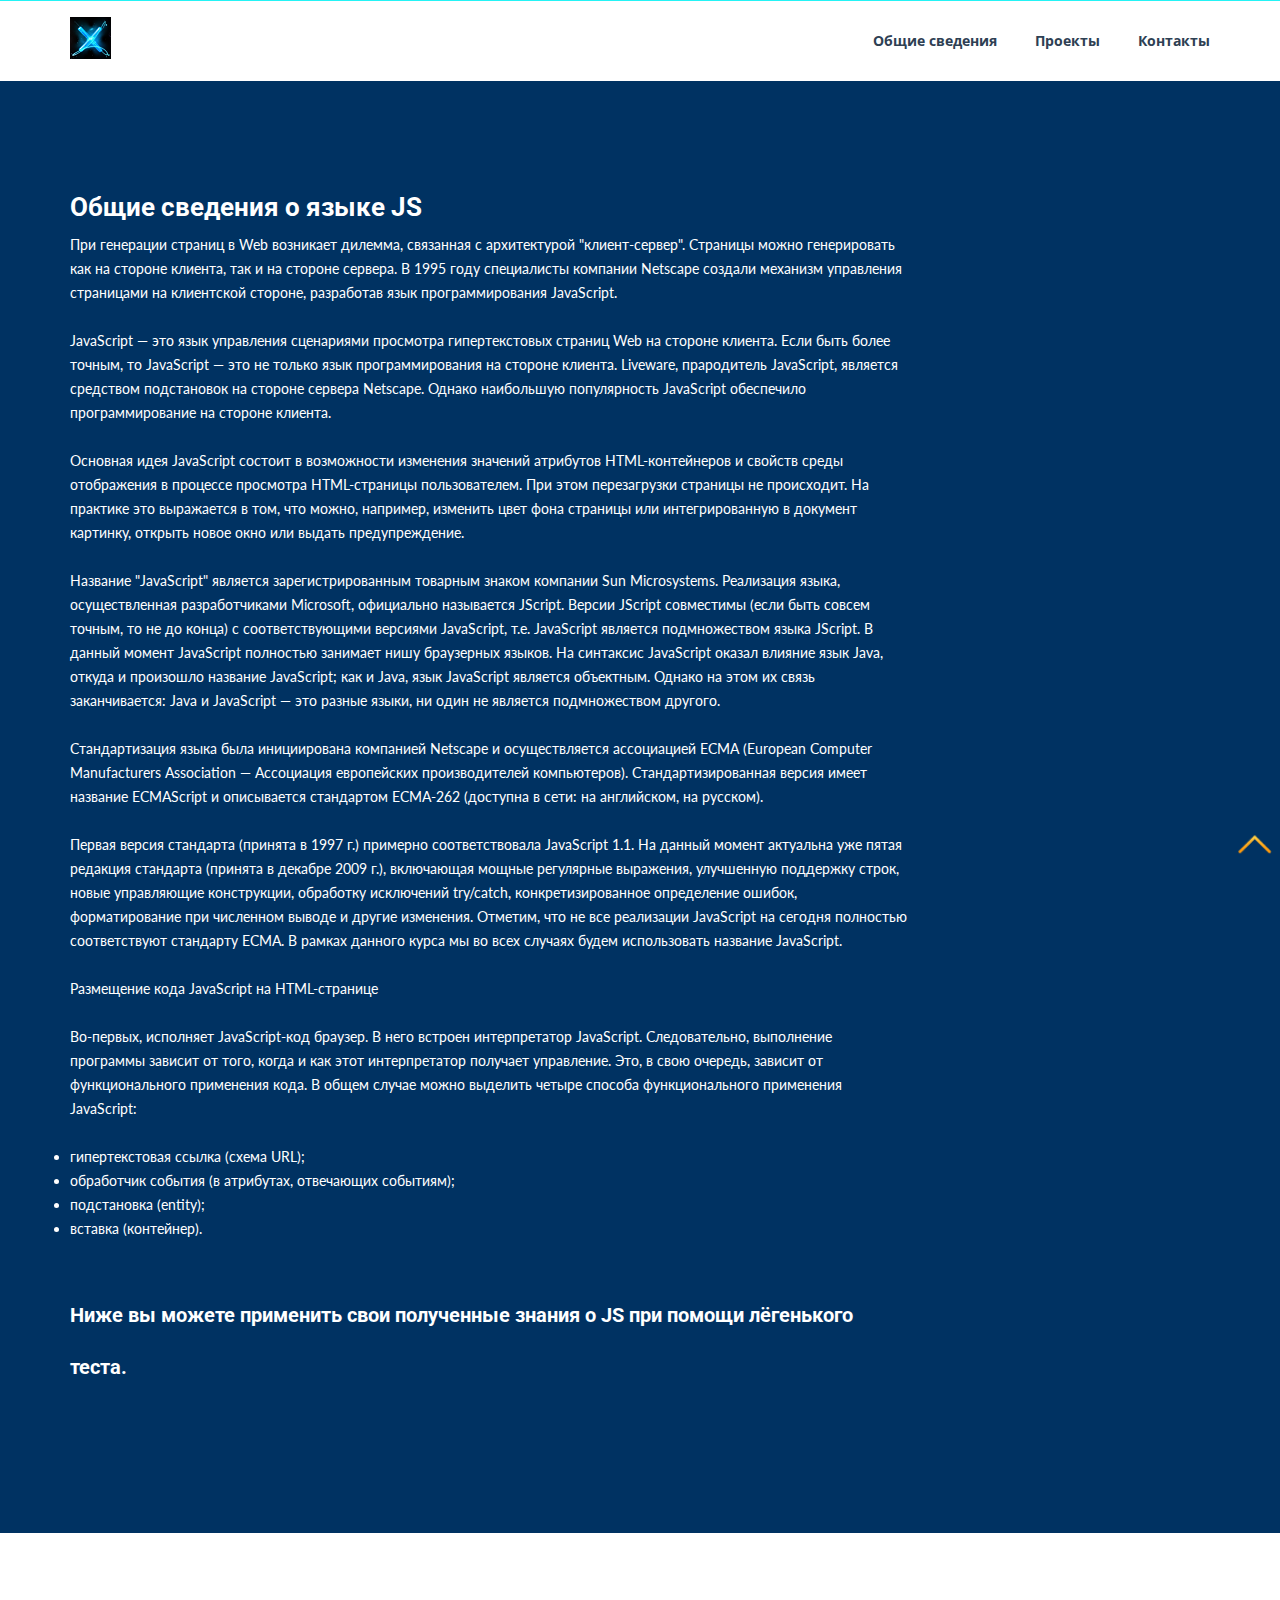
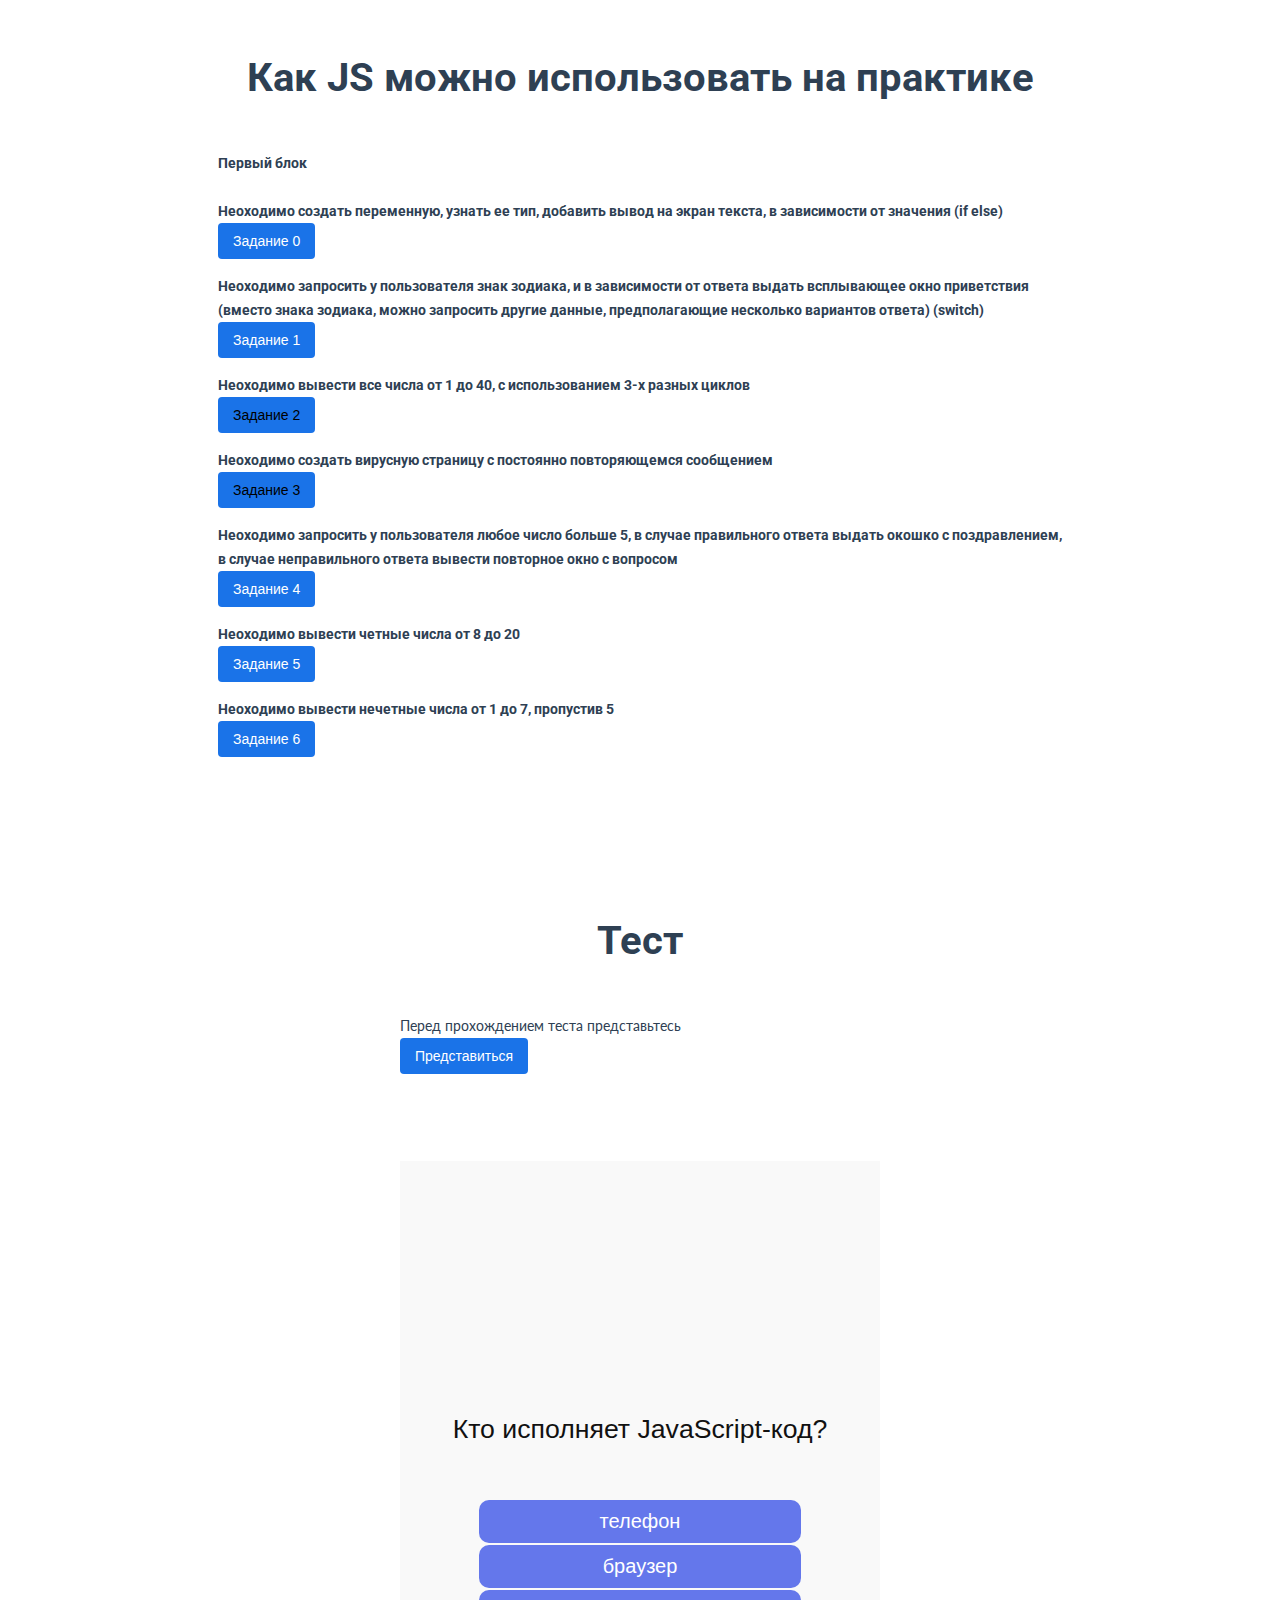
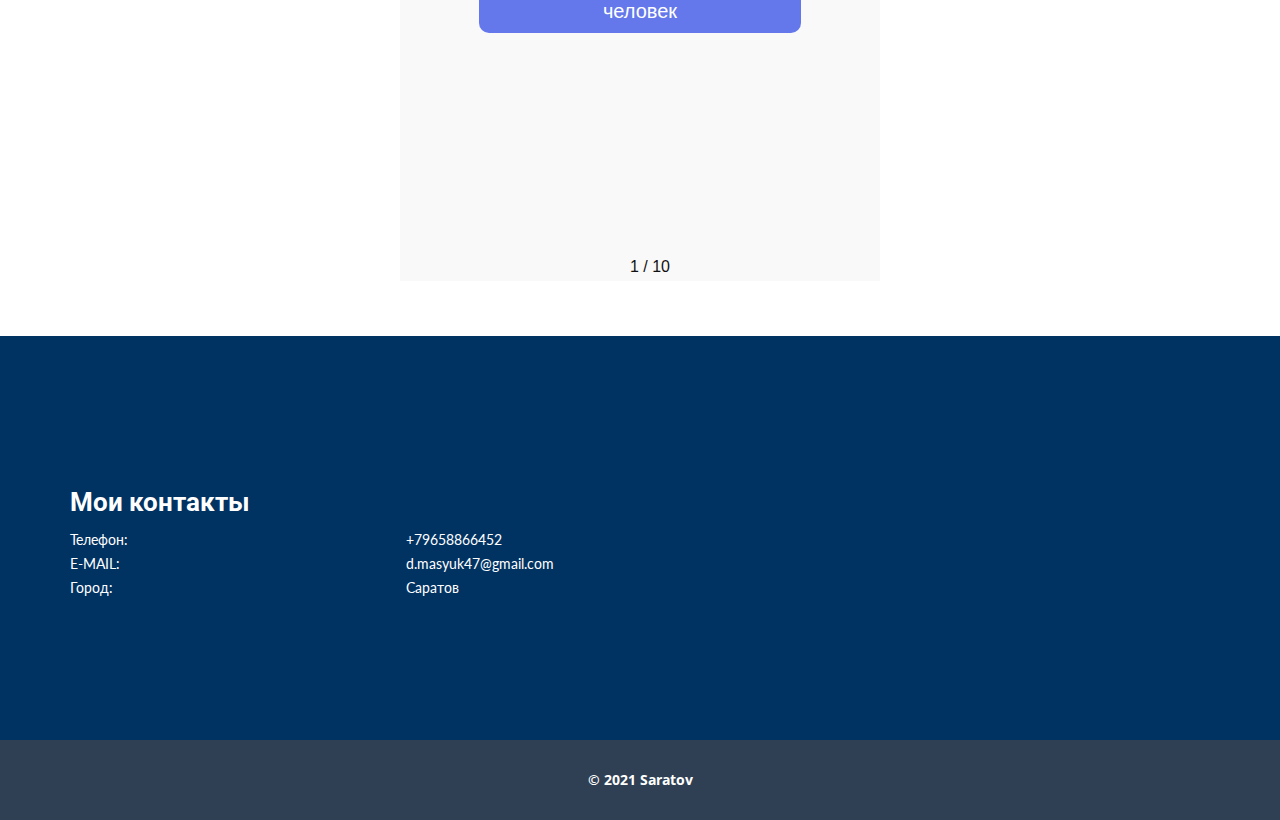
<file: index.html>
<!DOCTYPE html>
<html lang="en">
<head>
  <meta charset="UTF-8">
  <meta name="viewport" content="width=device-width, initial-scale=1.0">
  <meta http-equiv="X-UA-Compatible" content="ie=edge">
  <title>Document</title>
    <link href="https://fonts.googleapis.com/css2?family=Lato:400,700|Open+Sans:700|Roboto:900=swap" rel="stylesheet">
    <link rel="stylesheet" href="css/reset.css">
    <link rel="stylesheet" href="css/style.css">
    <link rel="stylesheet" href="css/media.css">
</head>
<body>
    
    <a name = "myHeader"></a>
    
    
    <header class="header" id="myHeader">
        <div class="container">
           <div class="header__inner"> 
            <div class="logo">
                <a href="#">
                    <img src="images/logo.png" alt="">
                </a>
            </div>
            
            <nav class="menu">
                <div class="btn__menu">
                    <div></div>
                    <div></div>
                    <div></div>
                </div>
                <ul class="menu__list">
                    <li><a href="#a1">Общие сведения</a></li>
                    <li><a href="#a2">Проекты</a></li>
                    <li><a href="#a3">Контакты</a></li>
                    
                </ul>
            </nav>
            </div>
        </div>
    </header>
    
    <section class="top" id="a1">
        <div class="container">
            <div class="top__inner">
        <div class="top-info">
            
            <div class="top-info__title">
            <h1>Общие сведения о языке JS</h1>
            </div>
            <div class="top-info__list">
            При генерации страниц в Web возникает дилемма, связанная с архитектурой "клиент-сервер". Страницы можно генерировать как на стороне клиента, так и на стороне сервера. В 1995 году специалисты компании Netscape создали механизм управления страницами на клиентской стороне, разработав язык программирования JavaScript.<br><br>
            JavaScript — это язык управления сценариями просмотра гипертекстовых страниц Web на стороне клиента. Если быть более точным, то JavaScript — это не только язык программирования на стороне клиента. Liveware, прародитель JavaScript, является средством подстановок на стороне сервера Netscape. Однако наибольшую популярность JavaScript обеспечило программирование на стороне клиента.<br>
            <br>
            Основная идея JavaScript состоит в возможности изменения значений атрибутов HTML-контейнеров и свойств среды отображения в процессе просмотра HTML-страницы пользователем. При этом перезагрузки страницы не происходит. На практике это выражается в том, что можно, например, изменить цвет фона страницы или интегрированную в документ картинку, открыть новое окно или выдать предупреждение.<br>
            <br>
            Название "JavaScript" является зарегистрированным товарным знаком компании Sun Microsystems. Реализация языка, осуществленная разработчиками Microsoft, официально называется JScript. Версии JScript совместимы (если быть совсем точным, то не до конца) с соответствующими версиями JavaScript, т.е. JavaScript является подмножеством языка JScript. В данный момент JavaScript полностью занимает нишу браузерных языков. На синтаксис JavaScript оказал влияние язык Java, откуда и произошло название JavaScript; как и Java, язык JavaScript является объектным. Однако на этом их связь заканчивается: Java и JavaScript — это разные языки, ни один не является подмножеством другого.<br>
            <br>
            Стандартизация языка была инициирована компанией Netscape и осуществляется ассоциацией ECMA (European Computer Manufacturers Association — Ассоциация европейских производителей компьютеров). Стандартизированная версия имеет название ECMAScript и описывается стандартом ECMA-262 (доступна в сети: на английском, на русском).<br>
            <br>
            Первая версия стандарта (принята в 1997 г.) примерно соответствовала JavaScript 1.1. На данный момент актуальна уже пятая редакция стандарта (принята в декабре 2009 г.), включающая мощные регулярные выражения, улучшенную поддержку строк, новые управляющие конструкции, обработку исключений try/catch, конкретизированное определение ошибок, форматирование при численном выводе и другие изменения. Отметим, что не все реализации JavaScript на сегодня полностью соответствуют стандарту ECMA. В рамках данного курса мы во всех случаях будем использовать название JavaScript.<br>
            <br>
            Размещение кода JavaScript на HTML-странице<br>
            <br>
            Во-первых, исполняет JavaScript-код браузер. В него встроен интерпретатор JavaScript. Следовательно, выполнение программы зависит от того, когда и как этот интерпретатор получает управление. Это, в свою очередь, зависит от функционального применения кода. В общем случае можно выделить четыре способа функционального применения JavaScript:<br>
            <br>
            <ul>
                <li>гипертекстовая ссылка (схема URL);</li>
                <li>обработчик события (в атрибутах, отвечающих событиям);</li>
                <li>подстановка (entity);</li>
                <li>вставка (контейнер).</li>
            </ul><br>
            <br>
            <div class="bot-info__title">
            <h1>Ниже вы можете применить свои полученные знания о JS при помощи лёгенького теста.</h1>
            </div>
        
        </div>
            </div>
                </div>
            </div>
    </section>
    
    <a class="up" href = "#myHeader"><img src="images/up.png" alt=""></a>
    
    <section class="projects"  id="a2">
    <div class="container">
        <div class="title">
        Как JS можно использовать на практике
        </div>
        <div>
        <br><br>Первый блок<br><br>
        Неоходимо создать переменную, узнать ее тип, добавить вывод на экран текста, в зависимости от значения (if else)<br>
        <button class="btn" id="btn0">Задание 0</button>
        <br>
        Неоходимо запросить у пользователя знак зодиака, и в зависимости от ответа выдать всплывающее окно приветствия <br>(вместо знака зодиака, можно запросить другие данные, предполагающие несколько вариантов ответа) (switch)<br>
        <button class="btn" id="btn1">Задание 1</button><br>
        Неоходимо вывести все числа от 1 до 40, с использованием 3-х разных циклов<br>
            <button class="btn" id="btn2"><a href="while.html" target="_blank" >Задание 2</a></button><br>
        Неоходимо создать вирусную страницу с постоянно повторяющемся сообщением<br>
        <button class="btn"><a href="virus.html" target="_blank" >Задание 3</a></button><br>
        Неоходимо запросить у пользователя любое число больше 5, в случае правильного ответа выдать окошко с поздравлением, <br>в случае неправильного ответа вывести повторное окно с вопросом<br>
        <button class="btn" id="btn4">Задание 4</button><br>
        Неоходимо вывести четные числа от 8 до 20<br>
        <button class="btn" id="btn5">Задание 5</button><br>
        Неоходимо вывести нечетные числа от 1 до 7, пропустив 5<br>
        <button class="btn" id="btn6">Задание 6</button><br>
        </div>   
    </div>
    </section>
    
    <section class="test"  id="a4">
    <div class="container"><br>
        <div class="title">
        Тест
        </div>
        <br><br>
        Перед прохождением теста представьтесь <br>
        <button class="btn" id="btn7">Представиться</button><br>
            <br><br><br><iframe align="center" src="quiz.html" width="480" height="720" class="quiz-frame"></iframe><br><br><br>
        </div>
    </section>  
    
    
    
    <section class="bot"  id="a3">
        <div class="container">
            <div class="top__inner">
        <div class="top-info">
            
            <div class="top-info__title">
            <h1>Мои контакты</h1>
            </div>
            <div class="top-info__list">
                <table>
                        <tr>
                    <td>Телефон:
                    </td>
                    <td>+79658866452
                    </td>
                    </tr>
                        <tr>
                    <td>E-MAIL:
                    </td>
                    <td>d.masyuk47@gmail.com
                    </td>
                    </tr>
                        <tr>
                    <td>Город:
                    </td>
                    <td>Саратов
                    </td>
                    </tr>
                </table>   
            </div> 
        </div>
        </div></div>
    </section>
    
    

    
    <footer class="footer">
    <div class="container">
        <div class="footer-col">
        <span>© 2021 Saratov</span>
        </div>    
    </div>
    </footer>
    
  <script src="https://ajax.googleapis.com/ajax/libs/jquery/3.4.1/jquery.min.js"></script>
  <script src="js/main.js"></script>
</body>
</html>
</file>
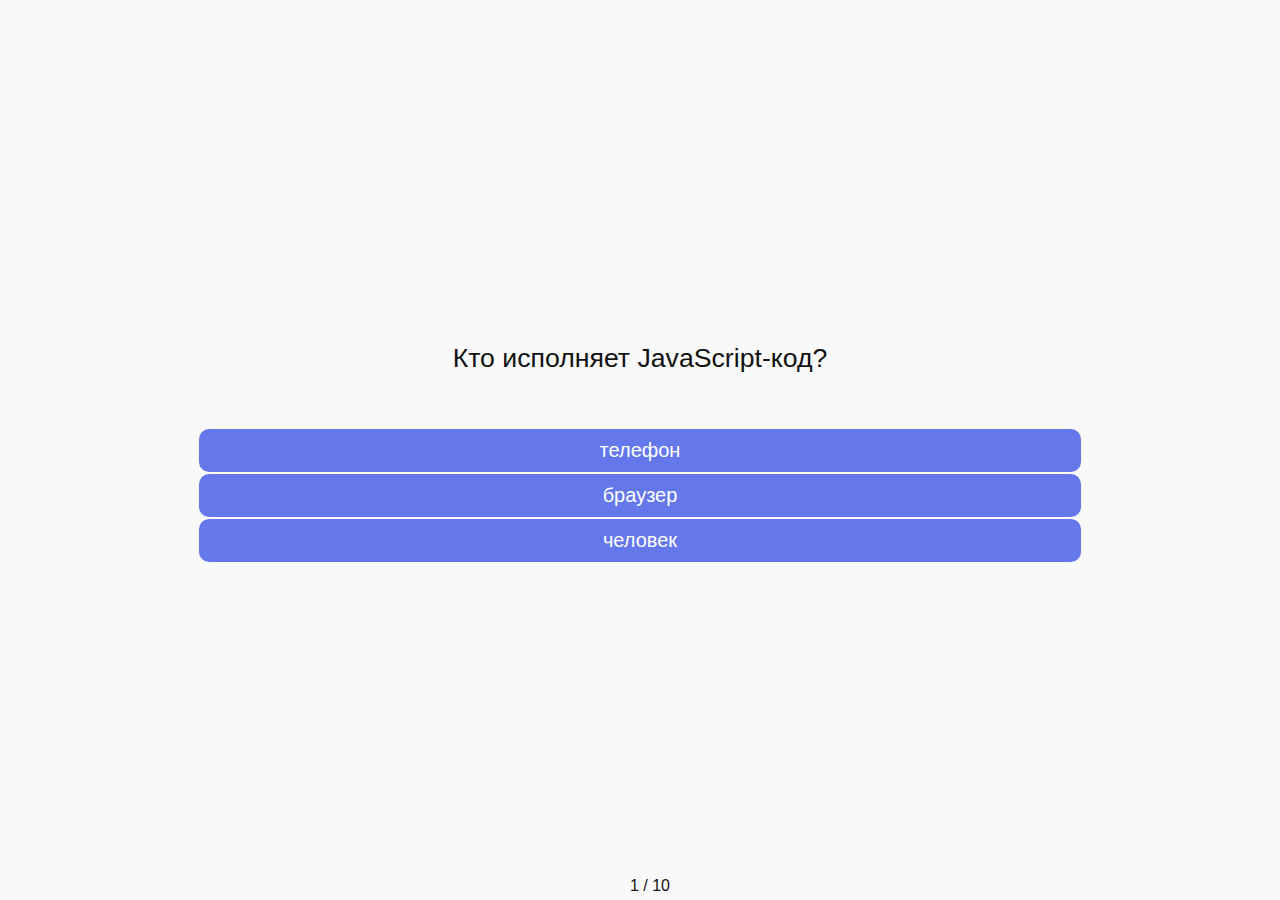
<file: quiz.html>
<!DOCTYPE html>
<html>
	<head>
		<title>Quiz</title>
		<meta charset="utf-8">
		<link rel="stylesheet" type="text/css" href="css/test.css">
		<meta name='viewport' content='width=device-width, initial-scale=1.0, maximum-scale=1.0, user-scalable=0' />
		<meta name="apple-mobile-web-app-capable" content="yes">
		<meta name="mobile-web-app-capable" content="yes">
		<meta name="HandheldFriendly" content="true"/>
	</head>
	<body>
		<div class="wrapper">
			<main class="main">
				<div class="quiz__head">
					<div class="head__content" id="head">Текст вопроса.</div>
				</div>
				<div class="quiz__body">
					<div class="buttons">
						<div class="buttons__content" id="buttons">
							<button class="button">Default button</button><br>
							<button class="button button_wrong">Wrong answer</button><br>
							<button class="button button_correct">Correct answer</button><br>
							<button class="button button_passive">Unclicked button</button><br>
						</div>
					</div>

					<div class="quiz__footer">
						<div class="footer__content" id="pages">0 / 0</div>
					</div>
				</div>
				
			</main>
		</div>
		<script type="text/javascript" src="js/test.js"></script>
	</body>
</html>
</file>
<file: css/style.css>
*{
    box-sizing: border-box;
}

a{
    color: black;
    text-decoration: none;
}

body{
    font-weight: 400;
    font-family: 'Lato', sans-serif;
    line-height: 24px;
    font-size: 14px;
    color: #2E4053;
}

.container{
    max-width: 1170px;
    margin: 0 auto;
    padding: 0 15px;
}
.header{
    border-top: 1px solid #24f3f5;
    background: #fff;
}

.header__inner{
    display: flex;
    justify-content: space-between;
    align-items: center;
    height: 80px;
}
.content {
  padding: 16px;
}

.sticky {
  position: fixed;
  top: 0;
  width: 100%
}

.sticky + .content {
  padding-top: 80px;
}

.menu__list{
    display: flex;
}

.menu__list li{
    margin-left: 38px;
}
.menu__list a{
    font-size: 14px;
    color: #2E4053;
    font-weight: 700;
    font-family: 'Open Sans', sans-serif;
}

.btn__menu{
    width: 40px;
    display: none;
}

.btn__menu div{
    height: 5px;
    background-color: #003262;
    margin-bottom: 5px;
    
}

.top{
  background-color: #003262;
    color: #fff;
    padding-top: 100px;
    padding-bottom: 140px;
}

.top__inner{
    display: flex;   
}

.top-info{
    max-width: 1170px;
    margin-right: 35px;
}

.top-info__title{
    font-weight: 900;
    font-family: 'Roboto', sans-serif;
    font-size: 26px;
    line-height: 52px;
}

.top-info__descr{
    font-weight: 900;
    font-family: 'Roboto', sans-serif;
    line-height: 52px;
}

.top-info__descr2{
    font-weight: 900;
    font-family: 'Roboto', sans-serif;
    line-height: 52px;
}

.bot-info__title{
    font-weight: 900;
    font-family: 'Roboto', sans-serif;
    font-size: 20px;
    line-height: 52px;
}

table {
  table-layout: fixed;
  width: 80%;
}

.test{
   display: flex;
    justify-content: center;
    align-items: center; 
}

.projects{
   display: flex;
    justify-content: center;
    align-items: center; 
    font-weight: 700;
    font-family: 'Roboto',sans-serif;
    color: #2E4053;
    padding: 120px 0;
}

.footer{
    background-color: #304054;
    color: #fff;
    font-weight: 700;
    font-family: 'Open Sans', sans-serif;
    display: flex;
    justify-content: center;
    align-items: center;
    height: 80px;
}

.title{
    text-align: center;
    font-size: 40px;
    line-height: 50px;
    font-weight: 700;
    font-family: 'Roboto',sans-serif;
    color: #2E4053;
}


.projects-slider__item{

}

.projects-slider{
    margin-top: 120px;
}

.projects-slider .slick-list{
    margin: 0 -50px;
}

.projects-slider .slick-slide{
    margin: 0 50px;
}

.projects-slider .slick-dots{
    list-style: none;
    display: flex;
    justify-content: center;
    margin-top: 50px;
}

.projects-slider .slick-dots li{
    margin: 0 8px;
}

.projects-slider .slick-dots li.slick-active button{
    background-color: #fff;
    border: 2px solid #003262;
}

.projects-slider .slick-dots button{
    font-size: 0;
    width: 10px;
    height: 10px;
    border-radius: 50%;
    padding: 0;
    border: none;
    background-color: #003262;
    outline: none;
    
}

.projects-box{     
}

.projects-box__images{
    width: 520px;
    height: 350px;
    margin: 0 auto;
    display: flex;
    align-items: center;
    justify-content: center;
}

.projects-box__text{
    width: 520px;
    font-size: 16px;
    line-height: 26px;
    margin-bottom: 15px;
    display: flex;
    justify-content: center;
}

.projects-box__text span{
    font-weight: 700;
    font-family: 'Roboto',sans-serif;
    color: #2E4053;
}

.bot{
  background-color: #003262;
    color: #fff;
    padding-top: 140px;
    padding-bottom: 140px;
}

.game{
    width: 640px;
    height: 400px;
    margin: 0 auto;
    display: flex;
    justify-content: center;
    align-items: center;
    position: relative;
    cursor: pointer;
    overflow: hidden;
}
.game-img{
    transition: all .5s ease;
}

.game:hover .game-img{
    transform: translateY(-200%);
}

.game::after{
    content: "";
    width: 500px;
    height: 350px;
    position: absolute;
    transition: all .5s;
}

.game::after{
    background-image: url(../images/game2.jpg);
    background-size: cover;
    transform:  translate(0,200%) rotate(20deg);
}

.game:hover:after{
    transform: translate(0, 0) rotate(0deg);
}

.web{
    width: 580px;
    height: 400px;
    margin: 0 auto;
    display: flex;
    justify-content: center;
    align-items: center;
    position: relative;
    cursor: pointer;
    overflow: hidden;
}
.web-img{
    transition: all .5s ease;
}

.web:hover .web-img{
    transform: translateY(-200%);
}

.web::after{
    content: "";
    width: 500px;
    height: 250px;
    position: absolute;
    transition: all .5s;
}

.web::after{
    background-image: url(../images/web2.jpg);
    background-size: cover;
    transform:  translate(0,200%) rotate(20deg);
}

.web:hover:after{
    transform: translate(0, 0) rotate(0deg);
}

.up{
    position: fixed;
    bottom: 20px;
    right: 0;
}

td{
    padding-right: 5px;
}

.wrapper {
  padding: 20px 40px;
  font-family: 'Arial';
  font-size: 16px;
}

.wrapper .inputbox {
  display: inline-block;
  width: 210px;
  border: 1px solid #000;
  text-align: center;
  padding: 5px 10px;
}

.wrapper .inputbox.good {
  background: #b5ffa9;
}

.wrapper .inputbox.bad {
  background: #FC2626;
}

.wrapper .btn {
  display: block;
  margin: 30px 0;
  border: 0;
  background: #000;
  color: #fff;
  text-align: center;
  padding: 10px 20px;
  text-transform: uppercase;
  cursor: pointer;
}

.wrapper .btn:hover {
  background: #FC2626;
}

.result {
  margin: 50px 0;
  font-weight: bold;
}

.result.good {
  color: #4ea140;
}

.result.bad {
  color: #FC2626;
}

.btn {
	box-sizing: border-box;
	padding: 0 15px;
	margin: 0 15px 15px 0;
	outline: none;
	border: none;  
	border-radius: 4px;
	height: 36px;
	line-height: 36px;
	font-size: 14px;
	font-weight: 500;
	text-decoration: none;
	color: #fff;
	background-color: #1a73e8;
	
}
.btn span{
	position: absolute;
	background: #fff;
	transform: translate(-50%, -50%);
	border-radius: 50%;
	pointer-events: none;
	animation: btn_ripples 0.6s linear infinite;
}
@keyframes btn_ripples {
	0% {
		width: 0px;
		height: 0px;
		opacity: 0.5;
	}
	100% {
		width: 1000px;
		height: 1000px;
		opacity: 0;
	}
}
.btn:hover {
	box-shadow: 0 1px 2px 0 rgb(26 115 232 / 45%), 0 1px 3px 1px rgb(26 115 232 / 30%);
	background-color: #297be6;
}
.btn:active {
	box-shadow: 0 1px 2px 0 rgb(26 115 232 / 45%), 0 2px 6px 2px rgb(26 115 232 / 30%);
	background-color: #1a73e8 !important;
}
.btn:focus-visible {
	box-shadow: 0 0 0 3px lightskyblue;
}
.btn:disabled {
	pointer-events: none;
	opacity: 0.65;
}
</file>
<file: css/test.css>
body, html
{
	width: 100%;
	height: 100%;
	margin: 0;
	padding: 0;
	overflow: hidden;
	font-size: 16px;
	font-family: helvetica, arial;
	background: #f9f9f9;
	color: #111;
}

.wrapper
{
	width: 100%;
	height: 100%;
	display: table;
}

.main
{
	display: table-cell;
	vertical-align: middle;
	text-align: center;
}

.quiz-frame
{
	border: 0;
	box-shadow: 0 0 10px rgba(0,0,0,0.5);
}

.quiz__head
{
	font-size: 20pt;
	margin: 10px;
	margin-bottom: 50px;
}

.head__content 
{
	padding: 5px;
}

.quiz__body
{
	margin: 10px;
}

.quiz__footer 
{
	position: absolute;
	bottom: 0;
	display: block;
	width: 100%;
}

.footer__content 
{
	padding: 5px;
}

.button
{
	border: 0;
	border-radius: 10px;
	background: #6477EB;
	color: #fff;
	padding: 10px 25px;
	width: 70%;
	font-size: 15pt;
	display: block;
	margin: 2px auto;
	cursor: pointer;
}

.button_wrong 
{
	background: #EB6465;
}

.button_correct
{
	background: #5EB97D;
}

.button_passive
{
	background: #B3B3B3;
}
</file>
<file: css/media.css>
@media (max-width: 1300px){
    .top-info{
        max-width: 840px;
    }
    
}

@media (max-width: 1265px){
    
    .projects-slider .slick-list{
    margin: 0;
}

.projects-slider .slick-slide{
    margin: 0;
}
}

@media (max-width: 1107px){
    .projects-slider{
        margin-top: 10px;
    }
    .projects-box{
        max-width: 520px;
        margin: 0 auto;
    }
}

@media (max-width: 700px){
    .menu__list{
        display: none;
        position: absolute;
        top: 80px;
        left: 0;
        right: 0;
        width: 100%;
        text-align: center;
        border-top: 1px solid #2E4053;
        z-index: 5;
    }
    
    .menu__list li{
        margin-left: 0;
    }
    
    .menu__list a{
        display: block;
        padding: 10px 0;
        border-bottom: 1px solid #2E4053;
        background-color: #fff;
    }
    .btn__menu{
    display: block;
}
}

@media (min-width: 1000px){
    .menu__list{
        display: flex !important;
    }
}

@media (max-width: 940px){
    .top-info{
        max-width: 700px;
    }
    .top{
        padding-top: 100px;
        padding-bottom: 80px;
    }
    .projects{
        padding-top: 50px;
        padding-bottom: 80px;
    }
    .bot{
        padding-top: 50px;
        padding-bottom: 80px;
    }
}

@media (max-width: 580px){
    .projects-box{
        display: block;
    }
    .projects-box__images{
        width: 100%;
        min-height: 200px; 
    }
    .projects-box__text{
        width: 100%;
        padding: 0;
        min-height: 50px;
    }
    .projects-slider{
        padding-bottom: 30px;
    }
    .projects-box img{
        width: 300px;
    }
    .web::after{
        width: 350px;
  height: 180px;
    object-fit: cover;
    }
    
    .game::after{
        width: 350px;
  height: 180px;
        object-fit:cover;
    }
    .projects-slider .slick-slide{
        padding-bottom: -30px;
    }
    .body{
        font-size: 14px;
        line-height: 20px;
    }
}

@media (max-width: 400px){

    .body{
        font-size: 12px;
        line-height: 20px;
    }
    .web::after{
        width: 320px;
  height: 160px;
    object-fit: cover;
    }
    
    .game::after{
        width: 320px;
  height: 160px;
        object-fit:cover;
    }
}
</file>
